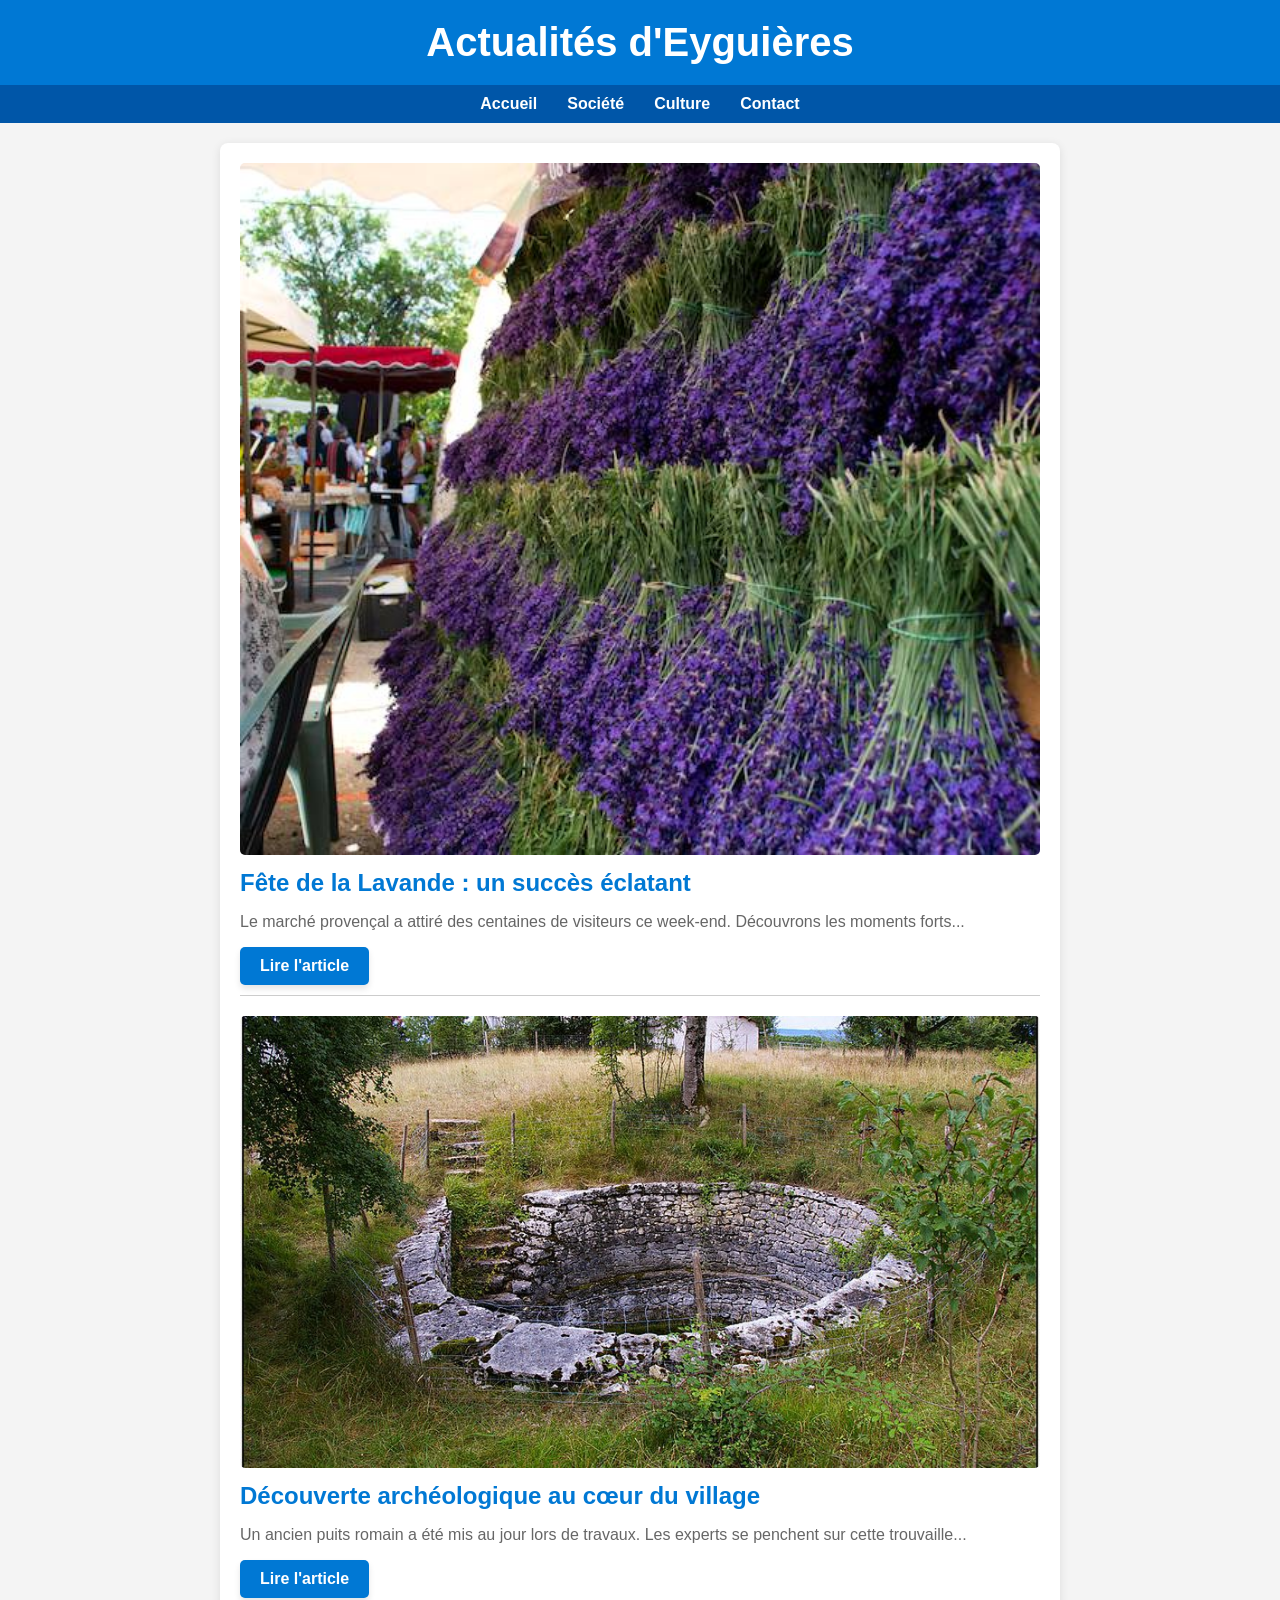
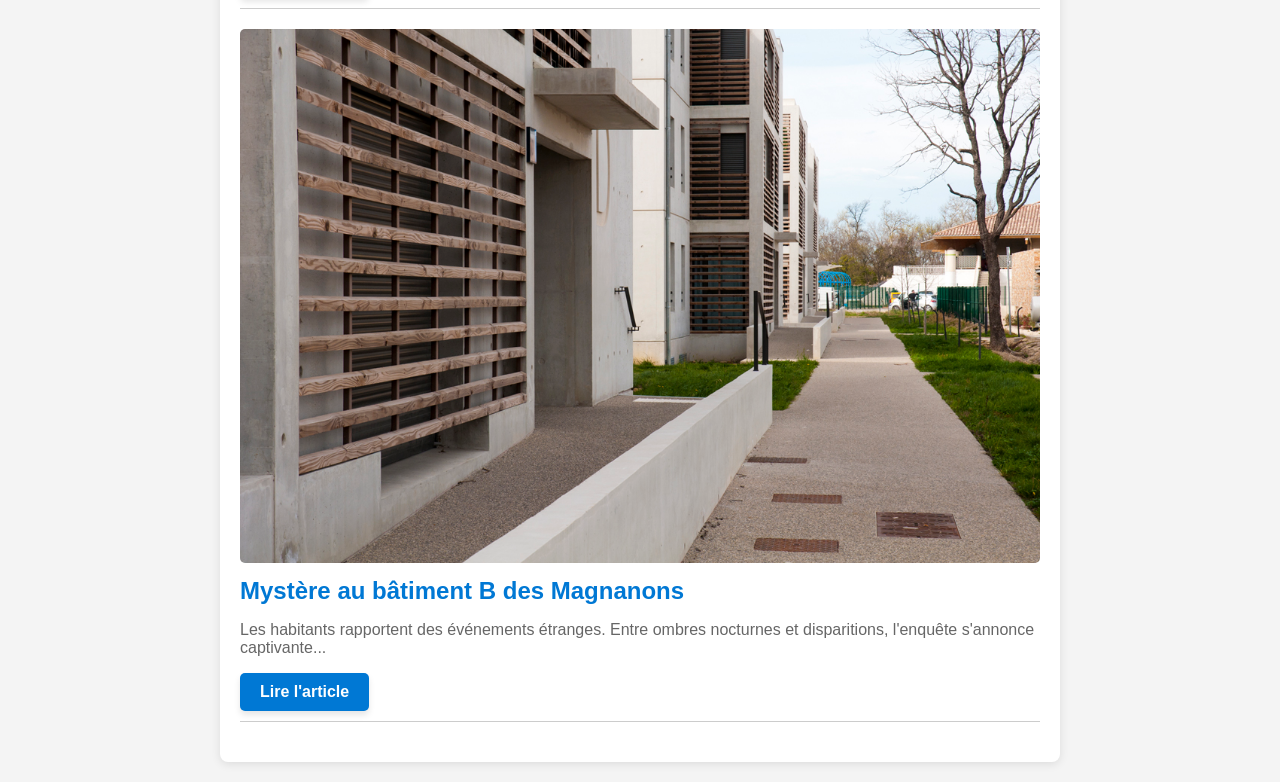
<file: index.html>
<!DOCTYPE html>
<html lang="fr">
<head>
  <meta charset="UTF-8">
  <meta name="viewport" content="width=device-width, initial-scale=1.0">
  <title>Actualités d'Eyguières</title>
  <style>
    body {
      font-family: Arial, sans-serif;
      margin: 0;
      padding: 0;
      background-color: #f4f4f4;
      color: #333;
    }

    header {
      background-color: #0078D4;
      color: white;
      padding: 20px 10%;
      text-align: center;
    }

    header h1 {
      margin: 0;
      font-size: 2.5em;
    }

    nav {
      display: flex;
      justify-content: center;
      background: #0056A8;
      padding: 10px;
    }

    nav a {
      color: white;
      text-decoration: none;
      margin: 0 15px;
      font-weight: bold;
      transition: color 0.3s ease;
    }

    nav a:hover {
      color: #FFD700;
    }

    .content {
      max-width: 800px;
      margin: 20px auto;
      padding: 20px;
      background: white;
      box-shadow: 0 2px 10px rgba(0, 0, 0, 0.1);
      border-radius: 8px;
    }

    .article-preview {
      border-bottom: 1px solid #ccc;
      margin-bottom: 20px;
      padding-bottom: 10px;
    }

    .article-preview h2 {
      margin: 0;
      color: #0078D4;
    }

    .article-preview p {
      color: #666;
    }

    .article-preview img {
      width: 100%;
      height: auto;
      border-radius: 5px;
      margin-bottom: 10px;
    }

    .cta-button {
      display: inline-block;
      background-color: #0078D4;
      color: white;
      padding: 10px 20px;
      text-align: center;
      border: none;
      border-radius: 5px;
      box-shadow: 0 4px 6px rgba(0, 0, 0, 0.1);
      transition: background-color 0.3s ease, transform 0.2s ease;
      cursor: pointer;
      text-decoration: none;
      font-weight: bold;
    }

    .cta-button:hover {
      background-color: #0056A8;
      transform: translateY(-2px);
    }
  </style>
</head>
<body>
  <header>
    <h1>Actualités d'Eyguières</h1>
  </header>

  <nav>
    <a href="index.html" class="menu-button">Accueil</a>
    <a href="societe.html" class="menu-button">Société</a>
    <a href="culture.html" class="menu-button">Culture</a>
    <a href="contact.html" class="menu-button">Contact</a>
  </nav>

  <div class="content">
    <div class="article-preview">
      <img src="images/fete-lavande.jpg" alt="Fête de la Lavande">
      <h2>Fête de la Lavande : un succès éclatant</h2>
      <p>Le marché provençal a attiré des centaines de visiteurs ce week-end. Découvrons les moments forts...</p>
      <a href="fete-lavande.html" class="cta-button">Lire l'article</a>
    </div>

    <div class="article-preview">
      <img src="images/puits-romain.jpg" alt="Puits Romain">
      <h2>Découverte archéologique au cœur du village</h2>
      <p>Un ancien puits romain a été mis au jour lors de travaux. Les experts se penchent sur cette trouvaille...</p>
      <a href="decouverte-archeologique.html" class="cta-button">Lire l'article</a>
    </div>

    <div class="article-preview">
      <img src="images/batiment-b.jpg" alt="Bâtiment B">
      <h2>Mystère au bâtiment B des Magnanons</h2>
      <p>Les habitants rapportent des événements étranges. Entre ombres nocturnes et disparitions, l'enquête s'annonce captivante...</p>
      <a href="mystere-magnanons.html" class="cta-button">Lire l'article</a>
    </div>
  </div>

</body>
</html>
</file>
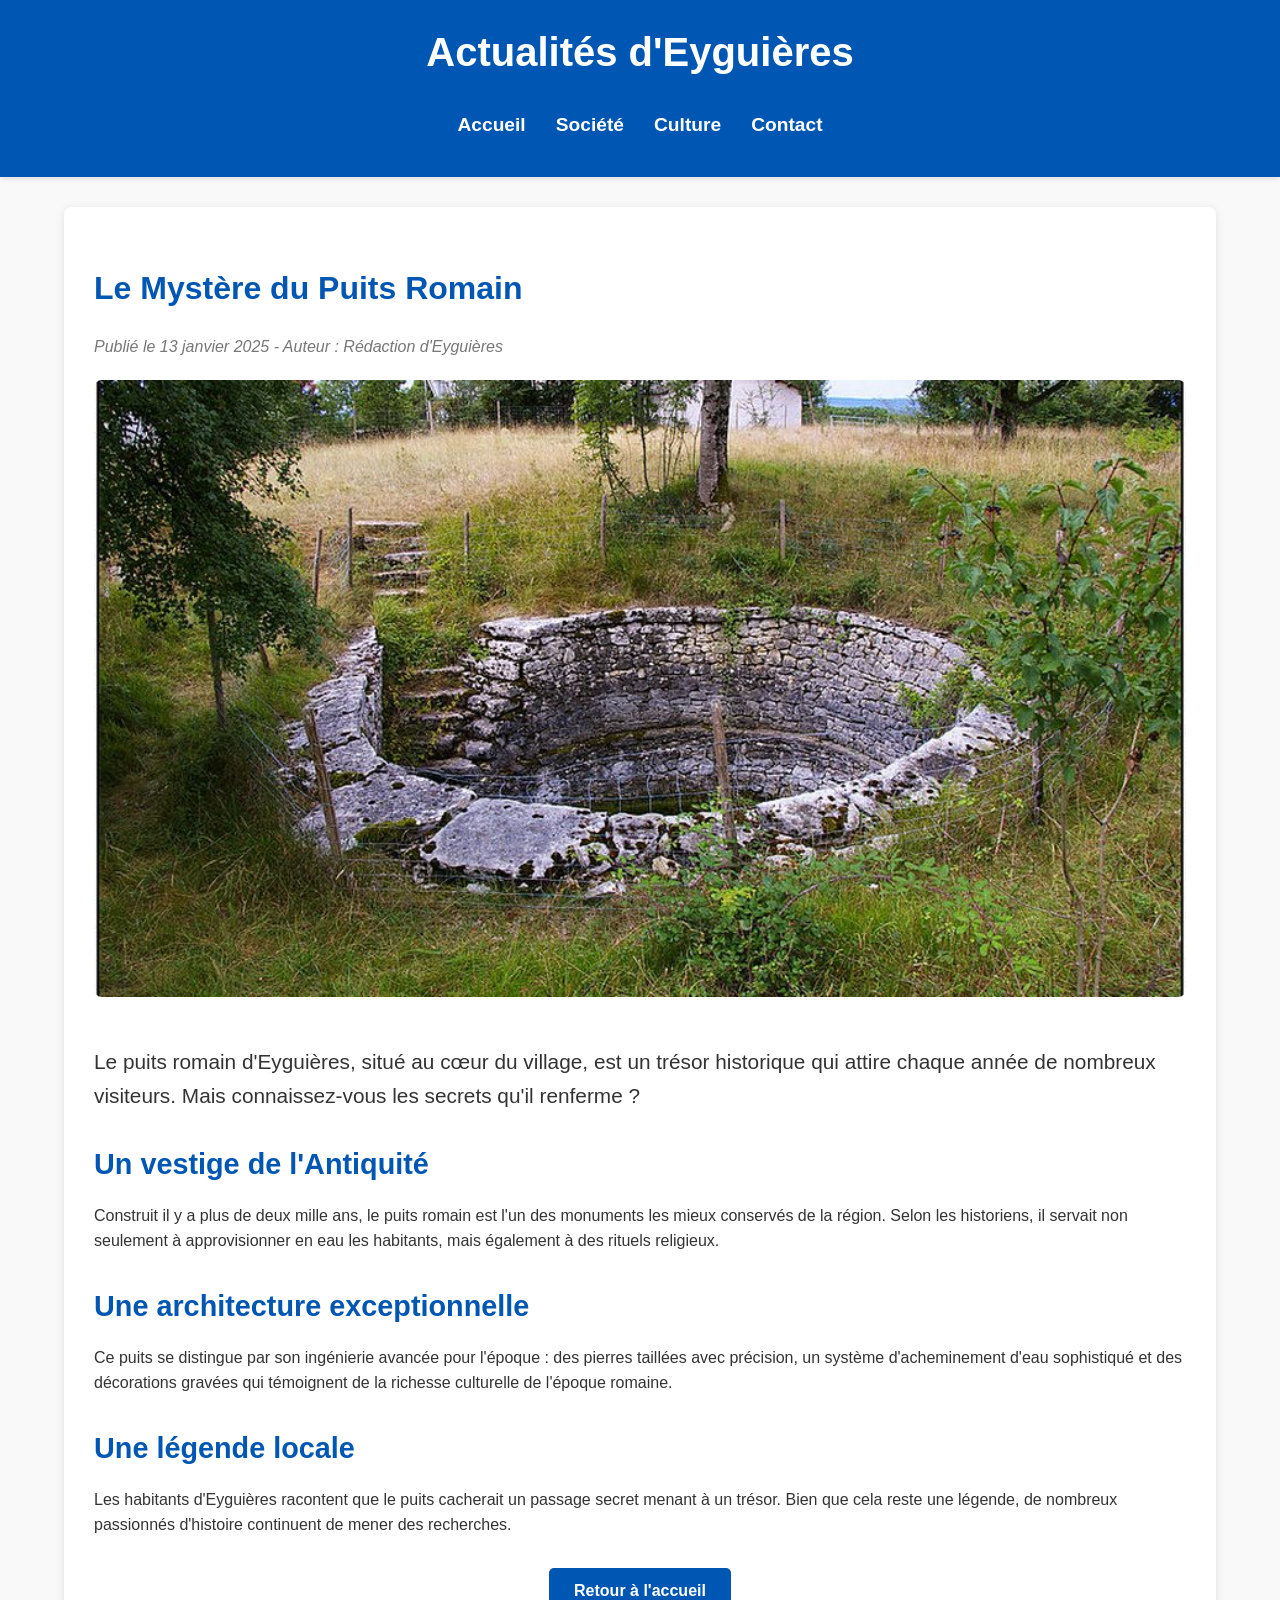
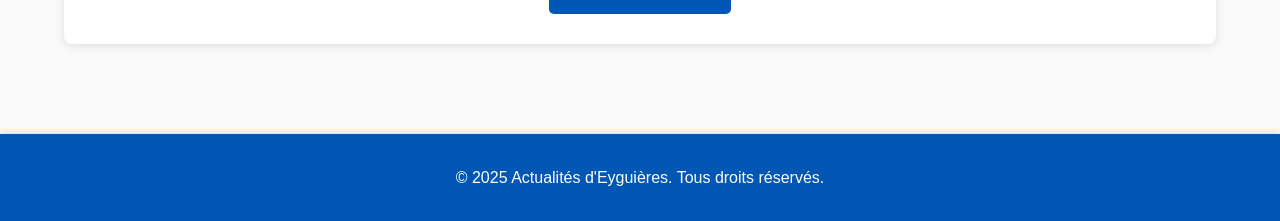
<file: decouverte-archeologique.html>
<!DOCTYPE html>
<html lang="fr">
<head>
    <meta charset="UTF-8">
    <meta name="viewport" content="width=device-width, initial-scale=1.0">
    <title>Puits Romain - Actualités d'Eyguières</title>
    <link rel="stylesheet" href="styles.css">
</head>
<body>
    <header class="header">
        <div class="container">
            <h1 class="site-title">Actualités d'Eyguières</h1>
            <nav class="nav">
                <ul class="nav-list">
                    <li><a href="index.html" class="nav-link">Accueil</a></li>
                    <li><a href="Soci%C3%A9t%C3%A9.html" class="nav-link">Société</a></li>
                    <li><a href="Culture.html" class="nav-link">Culture</a></li>
                    <li><a href="Contact.html" class="nav-link">Contact</a></li>
                </ul>
            </nav>
        </div>
    </header>

    <main class="main">
        <div class="container">
            <article class="article">
                <h2 class="article-title">Le Mystère du Puits Romain</h2>
                <p class="article-meta">Publié le 13 janvier 2025 - Auteur : Rédaction d'Eyguières</p>
                <img src="images/puits-romain.jpg" alt="Le puits romain historique d'Eyguières" class="article-image">

                <p class="article-intro">
                    Le puits romain d'Eyguières, situé au cœur du village, est un trésor historique qui attire chaque année de nombreux visiteurs. Mais connaissez-vous les secrets qu'il renferme ?
                </p>

                <section class="article-section">
                    <h3>Un vestige de l'Antiquité</h3>
                    <p>
                        Construit il y a plus de deux mille ans, le puits romain est l'un des monuments les mieux conservés de la région. Selon les historiens, il servait non seulement à approvisionner en eau les habitants, mais également à des rituels religieux.
                    </p>
                </section>

                <section class="article-section">
                    <h3>Une architecture exceptionnelle</h3>
                    <p>
                        Ce puits se distingue par son ingénierie avancée pour l'époque : des pierres taillées avec précision, un système d'acheminement d'eau sophistiqué et des décorations gravées qui témoignent de la richesse culturelle de l'époque romaine.
                    </p>
                </section>

                <section class="article-section">
                    <h3>Une légende locale</h3>
                    <p>
                        Les habitants d'Eyguières racontent que le puits cacherait un passage secret menant à un trésor. Bien que cela reste une légende, de nombreux passionnés d'histoire continuent de mener des recherches.
                    </p>
                </section>

                <div class="button-group">
                    <a href="index.html" class="button">Retour à l'accueil</a>
                </div>
            </article>
        </div>
    </main>

    <footer class="footer">
        <p>&copy; 2025 Actualités d'Eyguières. Tous droits réservés.</p>
    </footer>
</body>
</html>
</file>
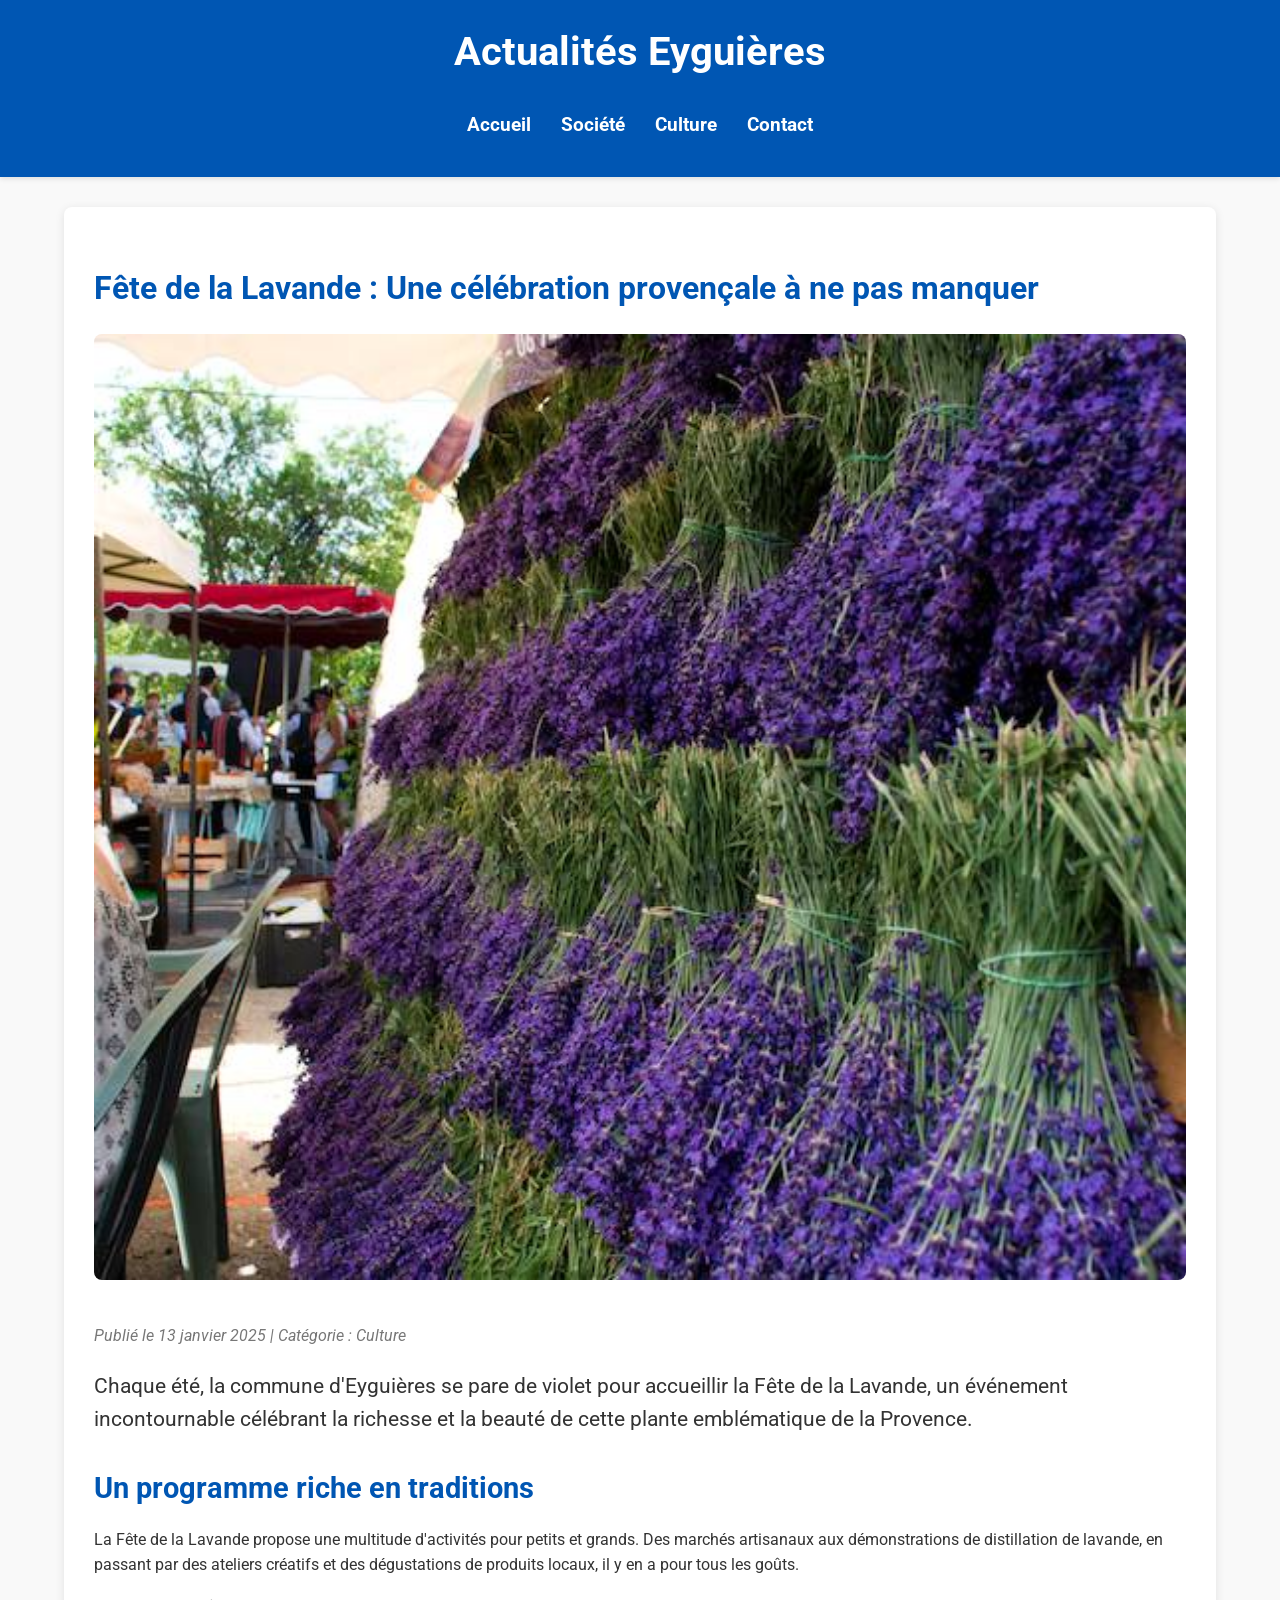
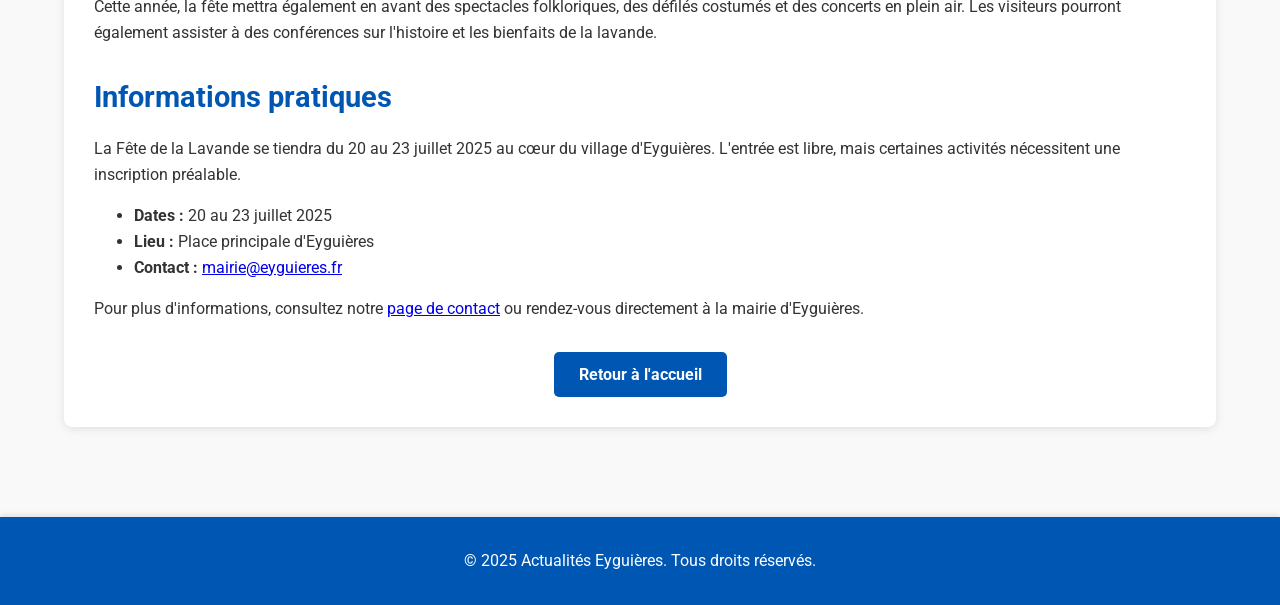
<file: fete-lavande.html>
<!DOCTYPE html>
<html lang="fr">
<head>
    <meta charset="UTF-8">
    <meta name="viewport" content="width=device-width, initial-scale=1.0">
    <meta name="description" content="Découvrez tous les détails de la célèbre Fête de la Lavande à Eyguières, un événement incontournable pour les amoureux de la nature et de la tradition provençale.">
    <title>Fête de la Lavande - Actualités Eyguières</title>
    <link rel="stylesheet" href="styles.css">
    <link href="https://fonts.googleapis.com/css2?family=Roboto:wght@400;700&display=swap" rel="stylesheet">
</head>
<body>
    <header class="header">
        <div class="container">
            <h1 class="site-title">Actualités Eyguières</h1>
            <nav class="nav">
                <ul class="nav-list">
                    <li><a href="index.html" class="nav-link">Accueil</a></li>
                    <li><a href="societe.html" class="nav-link">Société</a></li>
                    <li><a href="culture.html" class="nav-link">Culture</a></li>
                    <li><a href="contact.html" class="nav-link">Contact</a></li>
                </ul>
            </nav>
        </div>
    </header>

    <main class="main">
        <div class="container">
            <article class="article">
                <h2 class="article-title">Fête de la Lavande : Une célébration provençale à ne pas manquer</h2>
                <img src="images/fete-lavande.jpg" alt="Champs de lavande à perte de vue" class="article-image">
                <p class="article-meta">Publié le 13 janvier 2025 | Catégorie : Culture</p>

                <p class="article-intro">Chaque été, la commune d'Eyguières se pare de violet pour accueillir la Fête de la Lavande, un événement incontournable célébrant la richesse et la beauté de cette plante emblématique de la Provence.</p>

                <section class="article-section">
                    <h3>Un programme riche en traditions</h3>
                    <p>La Fête de la Lavande propose une multitude d'activités pour petits et grands. Des marchés artisanaux aux démonstrations de distillation de lavande, en passant par des ateliers créatifs et des dégustations de produits locaux, il y en a pour tous les goûts.</p>
                    <p>Cette année, la fête mettra également en avant des spectacles folkloriques, des défilés costumés et des concerts en plein air. Les visiteurs pourront également assister à des conférences sur l'histoire et les bienfaits de la lavande.</p>
                </section>

                <section class="article-section">
                    <h3>Informations pratiques</h3>
                    <p>La Fête de la Lavande se tiendra du 20 au 23 juillet 2025 au cœur du village d'Eyguières. L'entrée est libre, mais certaines activités nécessitent une inscription préalable.</p>

                    <ul class="info-list">
                        <li><strong>Dates :</strong> 20 au 23 juillet 2025</li>
                        <li><strong>Lieu :</strong> Place principale d'Eyguières</li>
                        <li><strong>Contact :</strong> <a href="mailto:mairie@eyguieres.fr">mairie@eyguieres.fr</a></li>
                    </ul>

                    <p>Pour plus d'informations, consultez notre <a href="contact.html">page de contact</a> ou rendez-vous directement à la mairie d'Eyguières.</p>
                </section>

                <div class="button-group">
                    <a href="index.html" class="button">Retour à l'accueil</a>
                </div>
            </article>
        </div>
    </main>

    <footer class="footer">
        <div class="container">
            <p>&copy; 2025 Actualités Eyguières. Tous droits réservés.</p>
        </div>
    </footer>
</body>
</html>
</file>
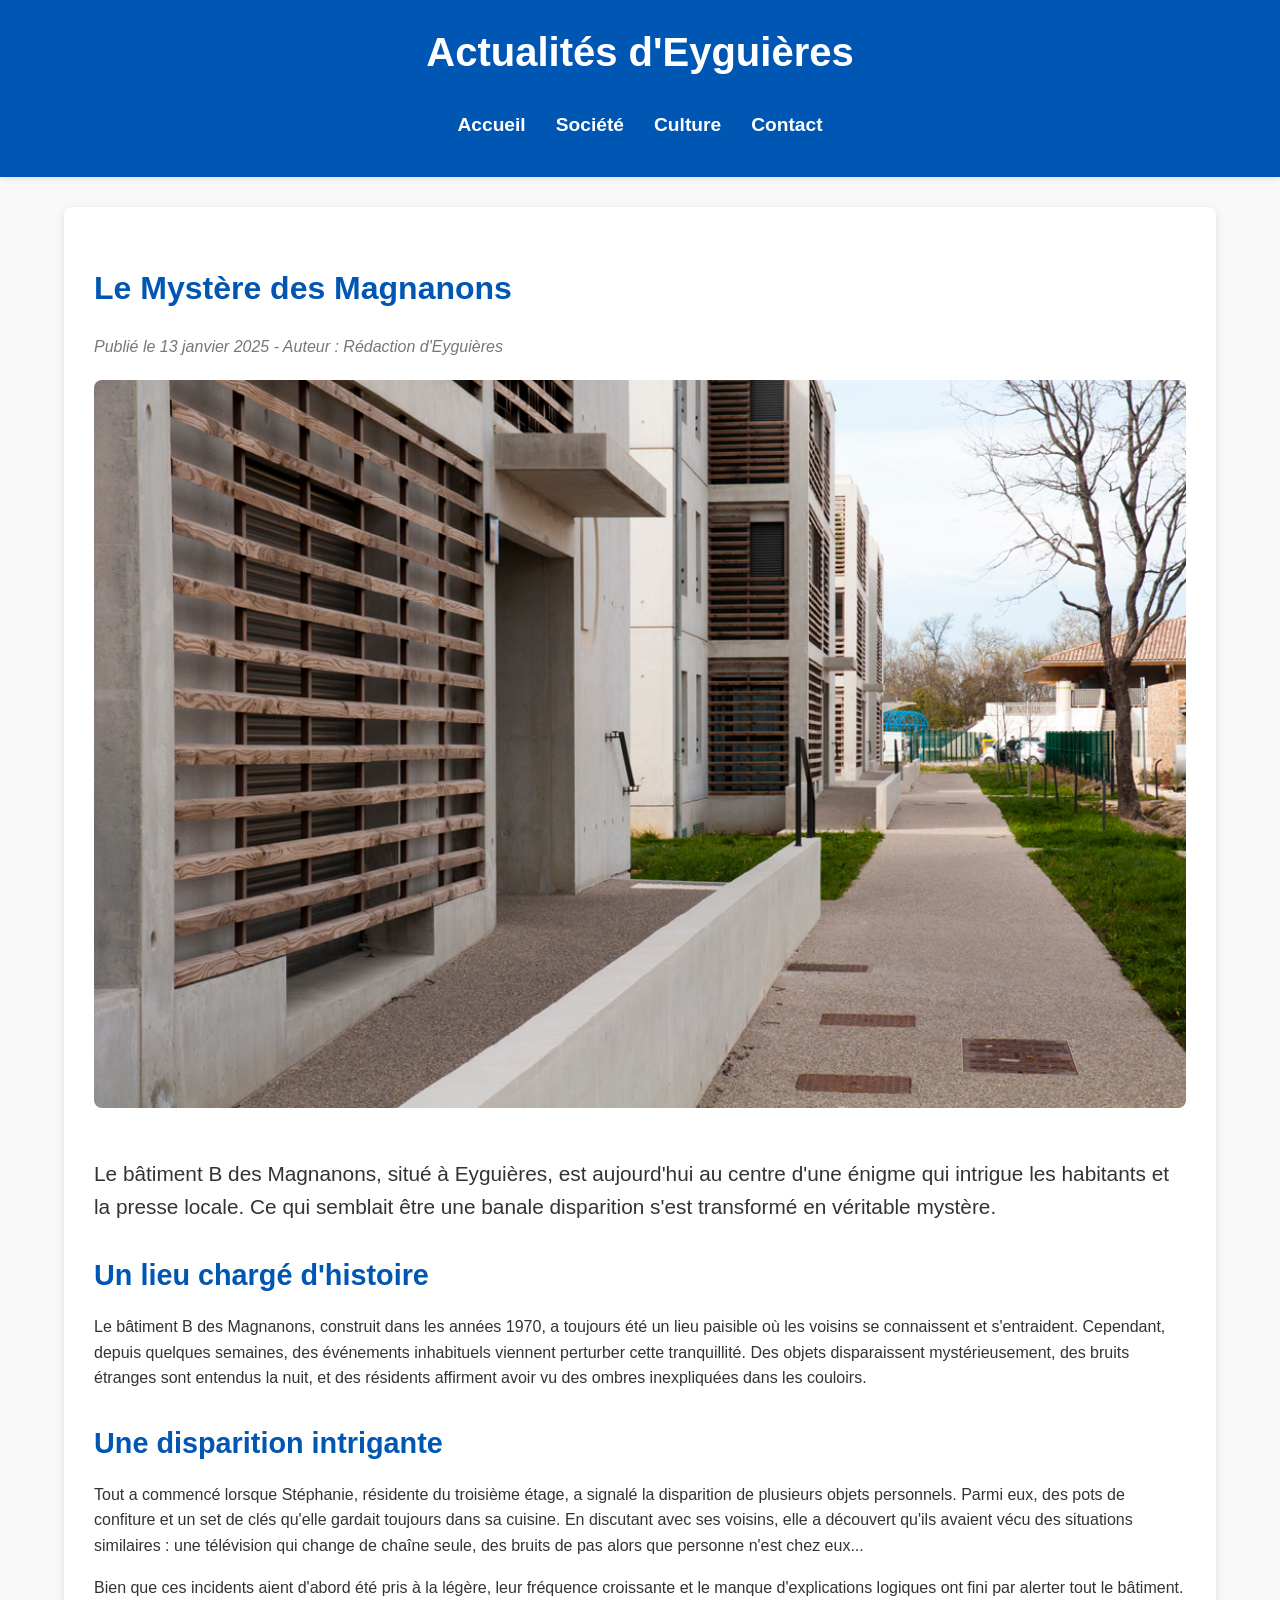
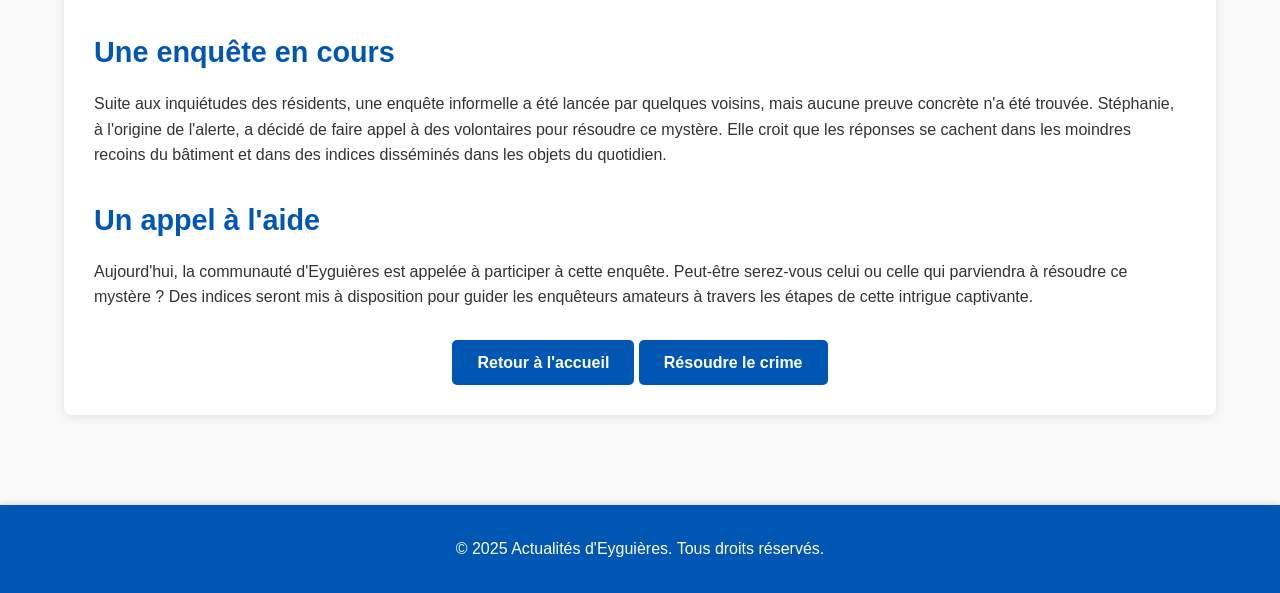
<file: mystere-magnanons.html>
<!DOCTYPE html>
<html lang="fr">
<head>
    <meta charset="UTF-8">
    <meta name="viewport" content="width=device-width, initial-scale=1.0">
    <title>Le Mystère des Magnanons - Actualités d'Eyguières</title>
    <link rel="stylesheet" href="styles.css">
</head>
<body>
    <header class="header">
        <div class="container">
            <h1 class="site-title">Actualités d'Eyguières</h1>
            <nav class="nav">
                <ul class="nav-list">
                    <li><a href="index.html" class="nav-link">Accueil</a></li>
                    <li><a href="Soci%C3%A9t%C3%A9.html" class="nav-link">Société</a></li>
                    <li><a href="Culture.html" class="nav-link">Culture</a></li>
                    <li><a href="Contact.html" class="nav-link">Contact</a></li>
                </ul>
            </nav>
        </div>
    </header>

    <main class="main">
        <div class="container">
            <article class="article">
                <h2 class="article-title">Le Mystère des Magnanons</h2>
                <p class="article-meta">Publié le 13 janvier 2025 - Auteur : Rédaction d'Eyguières</p>
                <img src="images/magnanons.jpg" alt="Photo de l'immeuble des Magnanons" class="article-image">

                <p class="article-intro">
                    Le bâtiment B des Magnanons, situé à Eyguières, est aujourd'hui au centre d'une énigme qui intrigue les habitants et la presse locale. Ce qui semblait être une banale disparition s'est transformé en véritable mystère.
                </p>

                <section class="article-section">
                    <h3>Un lieu chargé d'histoire</h3>
                    <p>
                        Le bâtiment B des Magnanons, construit dans les années 1970, a toujours été un lieu paisible où les voisins se connaissent et s'entraident. Cependant, depuis quelques semaines, des événements inhabituels viennent perturber cette tranquillité. Des objets disparaissent mystérieusement, des bruits étranges sont entendus la nuit, et des résidents affirment avoir vu des ombres inexpliquées dans les couloirs.
                    </p>
                </section>

                <section class="article-section">
                    <h3>Une disparition intrigante</h3>
                    <p>
                        Tout a commencé lorsque Stéphanie, résidente du troisième étage, a signalé la disparition de plusieurs objets personnels. Parmi eux, des pots de confiture et un set de clés qu'elle gardait toujours dans sa cuisine. En discutant avec ses voisins, elle a découvert qu'ils avaient vécu des situations similaires : une télévision qui change de chaîne seule, des bruits de pas alors que personne n'est chez eux...
                    </p>
                    <p>
                        Bien que ces incidents aient d'abord été pris à la légère, leur fréquence croissante et le manque d'explications logiques ont fini par alerter tout le bâtiment.
                    </p>
                </section>

                <section class="article-section">
                    <h3>Une enquête en cours</h3>
                    <p>
                        Suite aux inquiétudes des résidents, une enquête informelle a été lancée par quelques voisins, mais aucune preuve concrète n'a été trouvée. Stéphanie, à l'origine de l'alerte, a décidé de faire appel à des volontaires pour résoudre ce mystère. Elle croit que les réponses se cachent dans les moindres recoins du bâtiment et dans des indices disséminés dans les objets du quotidien.
                    </p>
                </section>

                <section class="article-section">
                    <h3>Un appel à l'aide</h3>
                    <p>
                        Aujourd'hui, la communauté d'Eyguières est appelée à participer à cette enquête. Peut-être serez-vous celui ou celle qui parviendra à résoudre ce mystère ? Des indices seront mis à disposition pour guider les enquêteurs amateurs à travers les étapes de cette intrigue captivante.
                    </p>
                </section>

                <div class="button-group">
                    <a href="index.html" class="button">Retour à l'accueil</a>
                    <a href="start-investigation.html" class="button button-primary">Résoudre le crime</a>
                </div>
            </article>
        </div>
    </main>

    <footer class="footer">
        <p>&copy; 2025 Actualités d'Eyguières. Tous droits réservés.</p>
    </footer>
</body>
</html>
</file>
<file: styles.css>
/* Global Styles */
body {
    margin: 0;
    font-family: 'Roboto', sans-serif;
    line-height: 1.6;
    color: #333;
    background-color: #f9f9f9;
}

.container {
    width: 90%;
    max-width: 1200px;
    margin: 0 auto;
}

/* Header Styles */
.header {
    background-color: #0056b3;
    color: #fff;
    padding: 20px 0;
    box-shadow: 0 2px 5px rgba(0, 0, 0, 0.1);
    position: sticky;
    top: 0;
    z-index: 1000;
}

.site-title {
    text-align: center;
    font-size: 2.5rem;
    margin: 0;
    font-weight: bold;
}

.nav {
    margin-top: 10px;
    text-align: center;
}

.nav-list {
    list-style: none;
    padding: 0;
    display: inline-flex;
    gap: 30px;
}

.nav-link {
    color: #fff;
    text-decoration: none;
    font-weight: bold;
    font-size: 1.2rem;
    transition: color 0.3s;
}

.nav-link:hover {
    color: #ffc107;
}

/* Main Content Styles */
.main {
    padding: 30px 0;
}

.article {
    background-color: #fff;
    padding: 30px;
    border-radius: 8px;
    box-shadow: 0 2px 10px rgba(0, 0, 0, 0.1);
    margin-bottom: 20px;
}

.article-title {
    font-size: 2rem;
    color: #0056b3;
    margin-bottom: 20px;
}

.article-meta {
    font-size: 1rem;
    color: #777;
    margin-bottom: 20px;
    font-style: italic;
}

.article-image {
    width: 100%;
    border-radius: 8px;
    margin-bottom: 20px;
}

.article-intro {
    font-size: 1.3rem;
    margin-bottom: 20px;
}

.article-section h3 {
    color: #0056b3;
    font-size: 1.8rem;
    margin-bottom: 15px;
}

.article-section p {
    margin-bottom: 15px;
}

/* Locked Mission Styles */
.locked {
    background-color: #f2f2f2;
    color: #bbb;
    border-radius: 8px;
    padding: 20px;
    margin-bottom: 10px;
}

.locked .lock-icon {
    font-size: 1.5rem;
    color: #888;
}

.input-response {
    padding: 10px;
    font-size: 1rem;
    width: 80%;
    border-radius: 5px;
    margin-top: 10px;
    border: 1px solid #ccc;
}

.input-response:focus {
    border-color: #0056b3;
}

.button {
    display: inline-block;
    background-color: #0056b3;
    color: #fff;
    text-decoration: none;
    padding: 10px 25px;
    border-radius: 5px;
    font-size: 1rem;
    font-weight: bold;
    transition: background-color 0.3s, transform 0.2s;
    margin-top: 10px;
}

.button:hover {
    background-color: #003f7f;
    transform: scale(1.05);
}

.button-group {
    margin-top: 20px;
    text-align: center;
}

/* Footer Styles */
.footer {
    background-color: #0056b3;
    color: #fff;
    padding: 15px 0;
    text-align: center;
    margin-top: 40px;
    box-shadow: 0 -2px 5px rgba(0, 0, 0, 0.1);
    font-size: 1rem;
}

/* Mobile Friendly */
@media (max-width: 768px) {
    .container {
        width: 95%;
    }

    .site-title {
        font-size: 2rem;
    }

    .nav-list {
        flex-direction: column;
        gap: 10px;
    }

    .article-title {
        font-size: 1.5rem;
    }

    .article-intro,
    .article-section p {
        font-size: 1rem;
    }

    .input-response {
        width: 100%;
    }
}
</file>
